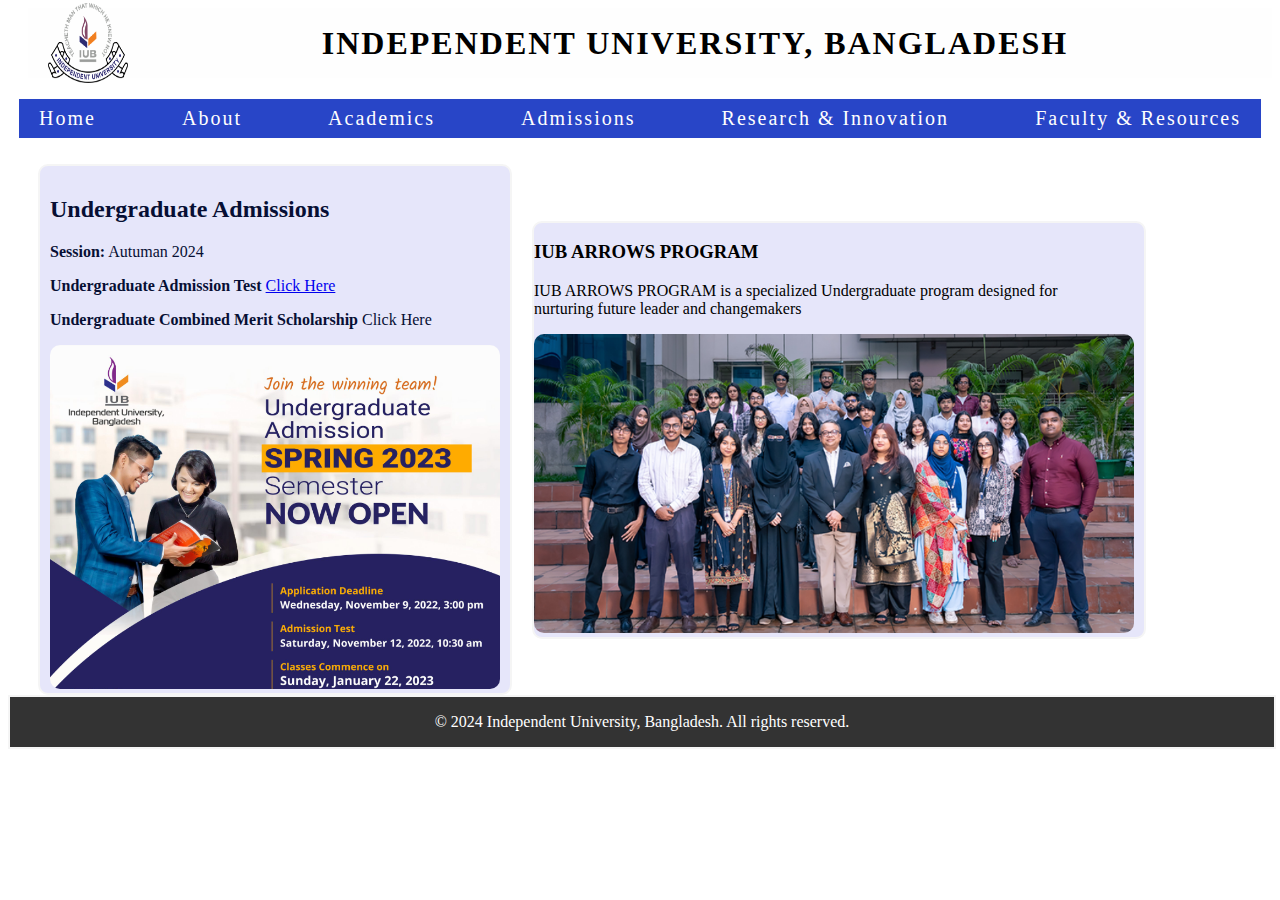
<file: index.html>
<!DOCTYPE html>
<html lang="en">
<head>
    <meta charset="UTF-8">
    <meta name="viewport" content="width=`, initial-scale=1.0">
    <title>Home Page</title>
    <link rel="stylesheet" href="index.css">
</head>
<body>

    <div class="title">
        <img src="Image/logo.png" alt="logo iub">
        <h4>Independent  University, Bangladesh</h4>
    </div>
    <nav class = 'navbar'>
        <ul class="nav-links">
            <li><a href="index.html">Home</a></li>
            <li><a href="about.html">About</a></li>
            <li><a href="academics.html">Academics</a></li>
            <li><a href="admissions.html">Admissions</a></li>
            <li><a href="researchAndInnovation.html">Research & Innovation</a></li>
            <li><a href="facultyAndResources.html">Faculty & Resources</a></li>
        </ul>
    </nav>

    <div class ='flex-body'>
        <div class="flex-item">
            <h2>Undergraduate Admissions</h2>
            <p><b>Session:</b> Autuman 2024</p>
            <p><b>Undergraduate Admission Test </b><a href="admissions.html">Click Here</a></p>
            <p><b>Undergraduate Combined Merit Scholarship </b> <a href="admissions.html"></a>Click Here</p>
            <img src="Image/ug.png" alt="Undergraduate">
        </div>

        <div class = 'flex-item-img'>
            <h3>IUB ARROWS PROGRAM</h3>
            <p>IUB ARROWS PROGRAM is a specialized Undergraduate program designed for <br> nurturing future leader and changemakers</p>
            <img src="Image/image.png" alt="Arrows Image">
        </div>
        
    </div>

    
</body>
<footer>
    <p>&copy; 2024 Independent University, Bangladesh. All rights reserved.</p>
</footer>
</html>
</file>
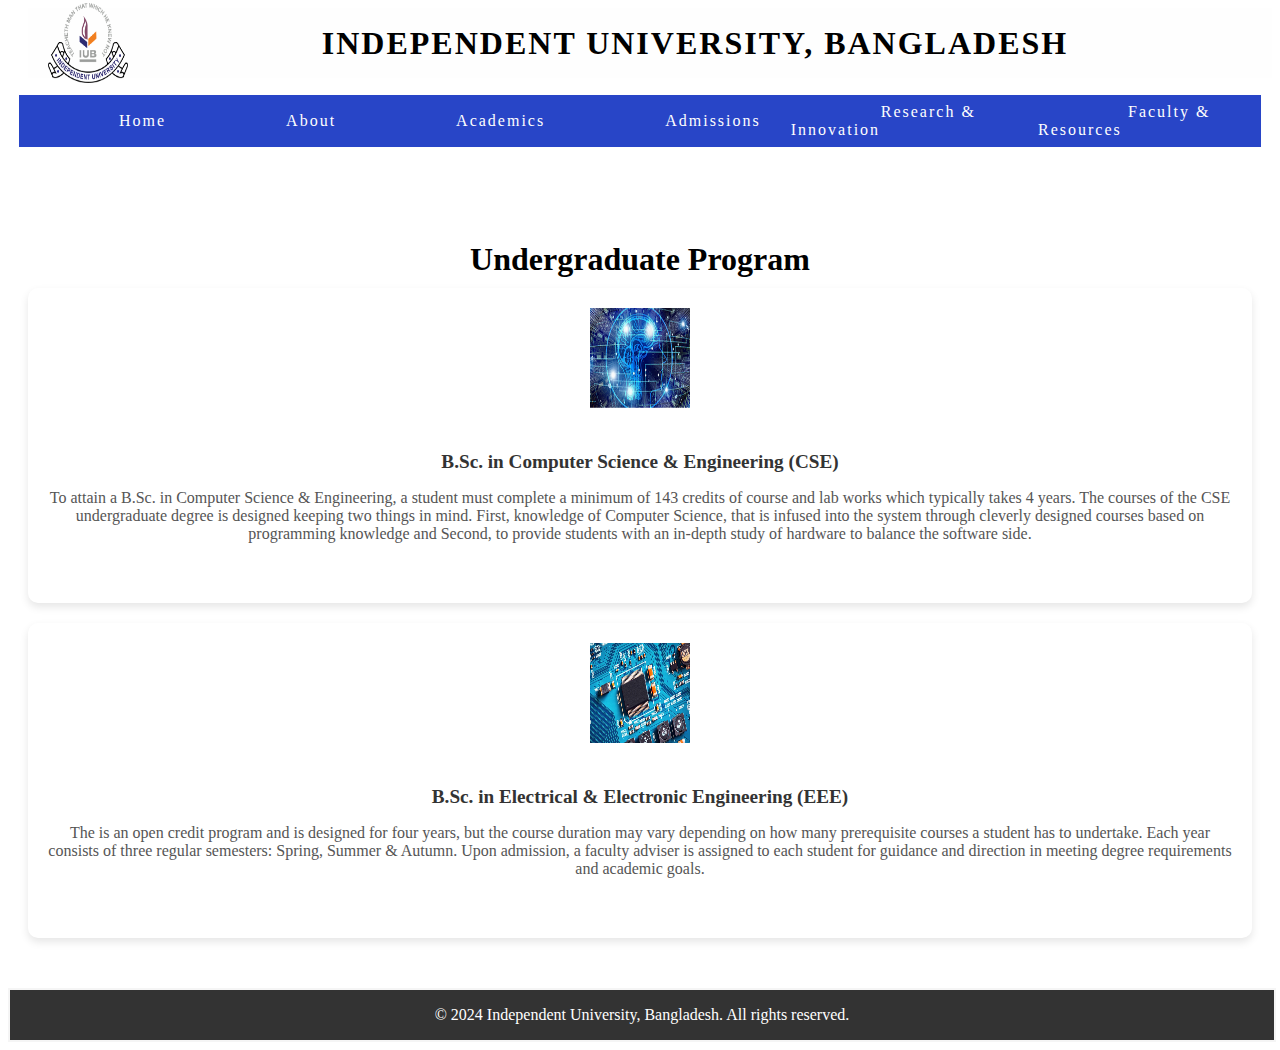
<file: academics.html>
<!DOCTYPE html>
<html lang="en">

<head>
    <meta charset="UTF-8">
    <meta name="viewport" content="width=`, initial-scale=1.0">
    <title>Home Page</title>
    <link rel="stylesheet" href="academics.css">
</head>

<body>

    <div class="title">
        <img src="Image/logo.png" alt="logo iub">
        <h4>Independent University, Bangladesh</h4>
    </div>
    <nav class='navbar'>
        <ul class="nav-links">
            <li><a href="index.html">Home</a></li>
            <li><a href="about.html">About</a></li>
            <li><a href="academics.html">Academics</a></li>
            <li><a href="admissions.html">Admissions</a></li>
            <li><a href="researchAndInnovation.html">Research & Innovation</a></li>
            <li><a href="facultyAndResources.html">Faculty & Resources</a></li>
        </ul>
    </nav>
    <div class="categories-section">
        <h2>Undergraduate Program</h2>
        <div class="categories-grid">
            <div class="category-card">
                <img src="Image/cse.png" alt="CSE">
                <h3>B.Sc. in Computer Science & Engineering (CSE)</h3>
                <p>To attain a B.Sc. in Computer Science & Engineering, a student must complete a minimum of 143 credits
                    of course and lab works which typically takes 4 years. The courses of the CSE undergraduate degree
                    is designed keeping two things in mind. First, knowledge of Computer Science, that is infused into
                    the system through cleverly designed courses based on programming knowledge and Second, to provide
                    students with an in-depth study of hardware to balance the software side.</p>
            </div>
            <div class="category-card">
                <img src="Image/eee.png" alt="EEE">
                <h3>B.Sc. in Electrical & Electronic Engineering (EEE)</h3>
                <p>The is an open credit program and is designed for four years, but the course duration may vary
                    depending on how many prerequisite courses a student has to undertake. Each year consists of three
                    regular semesters: Spring, Summer & Autumn. Upon admission, a faculty adviser is assigned to each
                    student for guidance and direction in meeting degree requirements and academic goals.</p>
            </div>
        </div>
    </div>

</body>
<footer>
    <p>&copy; 2024 Independent University, Bangladesh. All rights reserved.</p>
</footer>
</html>
</file>
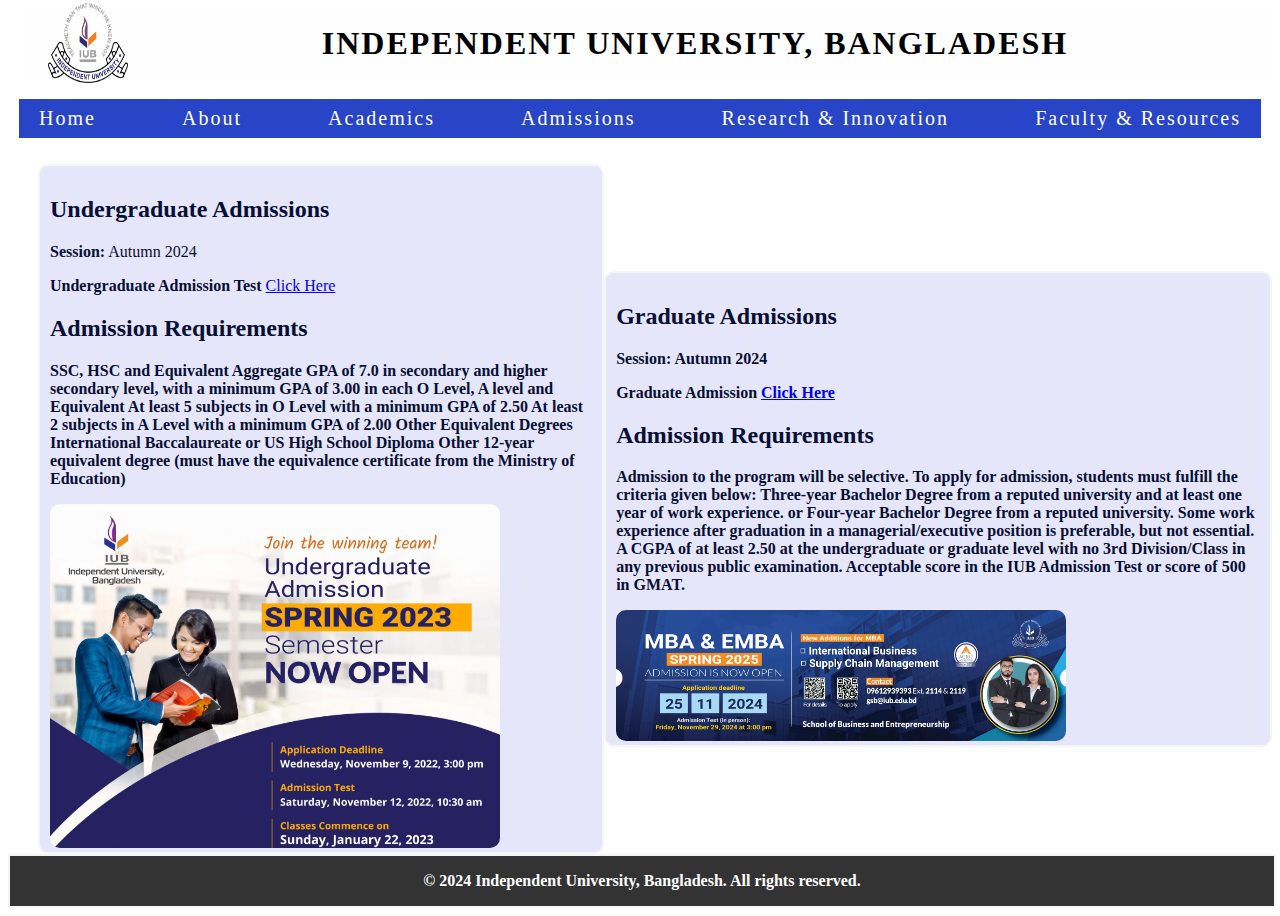
<file: admissions.html>
<!DOCTYPE html>
<html lang="en">

<head>
    <meta charset="UTF-8">
    <meta name="viewport" content="width=`, initial-scale=1.0">
    <title>Home Page</title>
    <link rel="stylesheet" href="admissions.css">
</head>

<body>

    <div class="title">
        <img src="Image/logo.png" alt="logo iub">
        <h4>Independent University, Bangladesh</h4>
    </div>
    <nav class='navbar'>
        <ul class="nav-links">
            <li><a href="index.html">Home</a></li>
            <li><a href="about.html">About</a></li>
            <li><a href="academics.html">Academics</a></li>
            <li><a href="admissions.html">Admissions</a></li>
            <li><a href="researchAndInnovation.html">Research & Innovation</a></li>
            <li><a href="facultyAndResources.html">Faculty & Resources</a></li>
        </ul>
    </nav>

    <div class='flex-body'>
        <div class="flex-item">
            <h2>Undergraduate Admissions</h2>
            <p><b>Session:</b> Autumn 2024</p>
            <p><b>Undergraduate Admission Test </b><a href="admissions.html">Click Here</a></p>
            <h2>Admission Requirements</h2>
            <p><b>SSC, HSC and Equivalent Aggregate GPA of 7.0 in secondary and higher secondary level, with a minimum
                    GPA of 3.00 in each
                    O Level, A level and Equivalent
                    At least 5 subjects in O Level with a minimum GPA of 2.50
                    At least 2 subjects in A Level with a minimum GPA of 2.00
                    Other Equivalent Degrees
                    International Baccalaureate or US High School Diploma
                    Other 12-year equivalent degree (must have the equivalence certificate from the Ministry of
                    Education) </p>
            <img src="Image/ug.png" alt="Undergraduate">
        </div>

        <div class="flex-item">
            <h2>Graduate Admissions</h2>
            <p><b>Session:</b> Autumn 2024</p>
            <p><b>Graduate Admission </b><a href="admissions.html">Click Here</a></p>
            <h2>Admission Requirements</h2>
            <p><b>Admission to the program will be selective. To apply for admission, students must fulfill the criteria
                    given below:

                    Three-year Bachelor Degree from a reputed university and at least one year of work experience.

                    or

                    Four-year Bachelor Degree from a reputed university. Some work experience after graduation in a
                    managerial/executive position is preferable, but not essential.

                    A CGPA of at least 2.50 at the undergraduate or graduate level with no 3rd Division/Class in any
                    previous public examination.

                    Acceptable score in the IUB Admission Test or score of 500 in GMAT. </p>
            <img src="Image/ga.png" alt="Undergraduate">
        </div>


    </div>


</body>
<footer>
    <p>&copy; 2024 Independent University, Bangladesh. All rights reserved.</p>
</footer>
</html>
</file>
<file: index.css>
.title {
    font-size: 2rem;
    font-weight: 600;
    color: rgb(0, 0, 0);
    background-color: rgb(254, 254, 254);
    text-transform: uppercase;
    letter-spacing: 2px;
    margin-left: 20px;
    height: 50px;
    padding: 10px 20px;
    display: flex;
    align-items: center;
}

.title h4 {
    margin: 0 auto;
    text-align: center;
    width: 100%;
}

.title img {
    width: 80px;
    height: 80px;
    margin-right: 10px;
}

nav ul{
    
    background-color: rgb(40, 69, 199);
    display: flex;
    justify-content: start;
    align-items: center;
    list-style: none;
    border: 1px solid rgb(254, 254, 254);
    margin-left: 10px;
    margin-right: 10px;
    letter-spacing: 2px;
    padding: 8px 0; 
}
nav ul li {
    margin: 0 10px;
}

nav ul li a {
    color: rgb(254, 254, 254);
    text-decoration: none;
    padding: 5px 10px;
    border-radius: 5px;
    margin-left: 80px;
}

nav ul li a:hover {
    background-color: rgb(254, 254, 254);
    color: rgb(204, 118, 47);
}

.flex-body {
    display: flex;
    justify-content: start;
    align-items: center;
    margin-top: 0px;
    margin-left: 30px;
}

.flex-item{
    border: 2px solid whitesmoke;
    background-color: lavender;
    border-radius: 10px;
    margin-top: 5px;
    padding-top: 10px;
    padding-left: 10px;
    padding-right: 10px;
    color: rgb(7, 15, 52);
}
.flex-item img{
    width: 450px;
    border-radius: 10px;
}
.flex-item-img{
    border: 2px solid whitesmoke;
    background-color: lavender;
    border: 2px solid whitesmoke;
    border-radius: 10px;
    padding-right: 10px;
    margin-left: 20px;
    margin-top: 5px;
    width: 600px;

}
.flex-item-img img{
    width: 600px;
    border-radius: 10px;
}
@media only screen and (max-width: 1100px) {
    .navbar{

        font-size: 15px;
        align-items: center;
        display: flex;
        width: fit-content;

        width: 1100px ;

    }
    nav ul li a {
        
        margin-left: 0px;
       

    }
    nav ul{
    
       width: 1050px;
       display: flex;
       justify-content: space-between;
    }
   
    
  }
  @media only screen and (max-width: 1300px) {
    .navbar{

        font-size: 20px;
        align-items: center;
        display: flex;
       

    }
    nav ul li a {
        
        margin-left: 0px;
       

    }
    nav ul{
    
       width: 1250px;
       display: flex;
       justify-content: space-between;
    }
   
    
  }
  footer {
    background-color: #333;
    color: white;
    text-align: center;
    border: 2px solid whitesmoke;
    position: flex;
    width: 100%;;
    height: 50px;
}
</file>
<file: academics.css>
.title {
    font-size: 2rem;
    font-weight: 600;
    color: rgb(0, 0, 0);
    background-color: rgb(254, 254, 254);
    text-transform: uppercase;
    letter-spacing: 2px;
    margin-left: 20px;
    height: 50px;
    padding: 10px 20px;
    display: flex;
    align-items: center;
}

.title h4 {
    margin: 0 auto;
    text-align: center;
    width: 100%;
}

.title img {
    width: 80px;
    height: 80px;
    margin-right: 10px;
}

nav ul{
    
    background-color: rgb(40, 69, 199);
    display: flex;
    justify-content: start;
    align-items: center;
    list-style: none;
    border: 1px solid rgb(254, 254, 254);
    margin-left: 10px;
    margin-right: 10px;
    letter-spacing: 2px;
    padding: 8px 0; 
}
nav ul li {
    margin: 0 10px;
}

nav ul li a {
    color: rgb(254, 254, 254);
    text-decoration: none;
    padding: 5px 10px;
    border-radius: 5px;
    margin-left: 80px;
}

nav ul li a:hover {
    background-color: rgb(254, 254, 254);
    color: rgb(204, 118, 47);
}


.categories-section {
    text-align: center;
    padding: 50px 20px;
}

.categories-section h2 {
    font-size: 2rem;
    margin-bottom: 10px;
}

.categories-section p {
    font-size: 1rem;
    color: #777;
    margin-bottom: 40px;
}

.categories-grid {
    display: flex;
    gap: 20px;
    margin: 0 auto;
}

.category-card {
    background-color: white;
    padding: 20px;
    border-radius: 10px;
    box-shadow: 0 4px 8px rgba(0, 0, 0, 0.1);
    transition: transform 0.2s;
}

.category-card:hover {
    transform: translateY(-10px);
}

.category-card img {
    width: 50px;
    height: 50px;
    margin-bottom: 20px;
}

.category-card h3 {
    font-size: 1.2rem;
    margin-bottom: 10px;
    color: #333;
}

.category-card p {
    font-size: 1rem;
    color: #555;
}


.categories-section {
    text-align: center;
    padding: 50px 20px;
}

.categories-section h2 {
    font-size: 2rem;
    margin-bottom: 10px;
}

.categories-section p {
    font-size: 1rem;
    color: #777;
    margin-bottom: 40px;
}

.categories-grid {
    display: flex;
    flex-wrap: wrap;
    gap: 20px;
    margin: 0 auto;
}

.category-card {
    background-color: white;
    padding: 20px;
    border-radius: 10px;
    box-shadow: 0 4px 8px rgba(0, 0, 0, 0.1);
    transition: transform 0.2s;
}

.category-card:hover {
    transform: translateY(-10px);
}

.category-card img {
    width: 100px;
    height: 100px;
    margin-bottom: 20px;
}

.category-card h3 {
    font-size: 1.2rem;
    margin-bottom: 10px;
    color: #333;
}

.category-card p {
    font-size: 1rem;
    color: #555;
}

footer {
    background-color: #333;
    color: white;
    text-align: center;
    border: 2px solid whitesmoke;
    position: flex;
    width: 100%;;
    height: 50px;
}
</file>
<file: admissions.css>
.title {
    font-size: 2rem;
    font-weight: 600;
    color: rgb(0, 0, 0);
    background-color: rgb(254, 254, 254);
    text-transform: uppercase;
    letter-spacing: 2px;
    margin-left: 20px;
    height: 50px;
    padding: 10px 20px;
    display: flex;
    align-items: center;
}

.title h4 {
    margin: 0 auto;
    text-align: center;
    width: 100%;
}

.title img {
    width: 80px;
    height: 80px;
    margin-right: 10px;
}

nav ul{
    
    background-color: rgb(40, 69, 199);
    display: flex;
    justify-content: start;
    align-items: center;
    list-style: none;
    border: 1px solid rgb(254, 254, 254);
    margin-left: 10px;
    margin-right: 10px;
    letter-spacing: 2px;
    padding: 8px 0; 
}
nav ul li {
    margin: 0 10px;
}

nav ul li a {
    color: rgb(254, 254, 254);
    text-decoration: none;
    padding: 5px 10px;
    border-radius: 5px;
    margin-left: 80px;
}

nav ul li a:hover {
    background-color: rgb(254, 254, 254);
    color: rgb(204, 118, 47);
}

.flex-body {
    display: flex;
    justify-content: start;
    align-items: center;
    margin-top: 0px;
    margin-left: 30px;
}

.flex-item{
    border: 2px solid whitesmoke;
    background-color: lavender;
    border-radius: 10px;
    margin-top: 5px;
    padding-top: 10px;
    padding-left: 10px;
    padding-right: 10px;
    color: rgb(7, 15, 52);
}
.flex-item img{
    width: 450px;
    border-radius: 10px;
}
.flex-item-img{
    border: 2px solid whitesmoke;
    background-color: lavender;
    border: 2px solid whitesmoke;
    border-radius: 10px;
    padding-right: 10px;
    margin-left: 20px;
    margin-top: 5px;
    width: 600px;

}
.flex-item-img img{
    width: 600px;
    border-radius: 10px;
}
@media only screen and (max-width: 1100px) {
    .navbar{

        font-size: 15px;
        align-items: center;
        display: flex;
        width: fit-content;

        width: 1100px ;

    }
    nav ul li a {
        
        margin-left: 0px;
       

    }
    nav ul{
    
       width: 1050px;
       display: flex;
       justify-content: space-between;
    }
   
    
  }
  @media only screen and (max-width: 1300px) {
    .navbar{

        font-size: 20px;
        align-items: center;
        display: flex;
       

    }
    nav ul li a {
        
        margin-left: 0px;
       

    }
    nav ul{
    
       width: 1250px;
       display: flex;
       justify-content: space-between;
    }
   
    
  }
  footer {
    background-color: #333;
    color: white;
    text-align: center;
    border: 2px solid whitesmoke;
    position: flex;
    width: 100%;;
    height: 50px;
}
</file>
